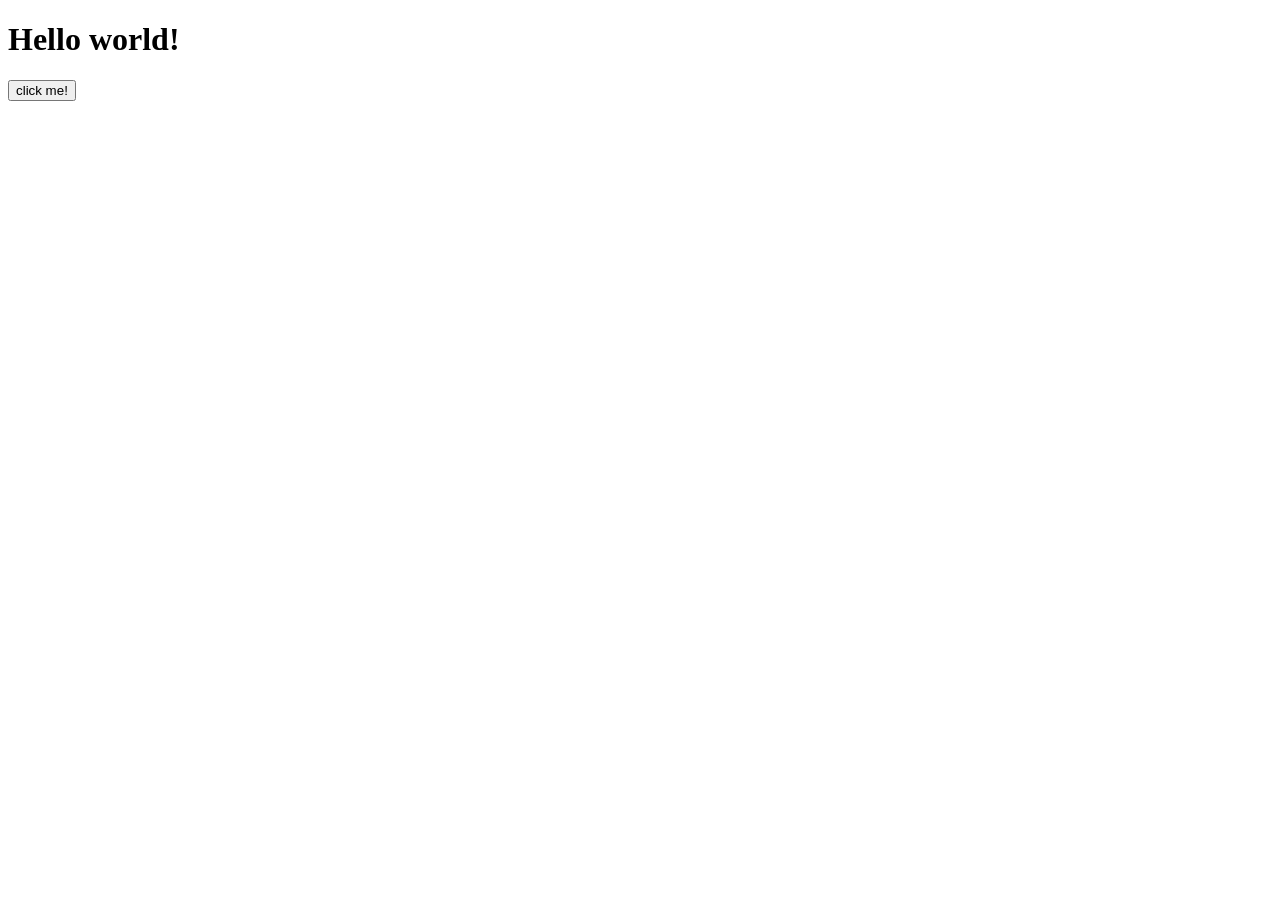
<file: HTML/experiment/experiment1/expeiment5/dom/index.html>
<!DOCTYPE html>
<html lang="en">
<head>
    <meta charset="UTF-8">
    <meta name="viewport" content="width=device-width, initial-scale=1.0">
    <title>Document</title>
</head>
<body>
    <h1 id="title">Hello world!</h1>
    <button id="btn">click me!</button>
    <script src="script.js"></script>
</body>
</html>
</file>
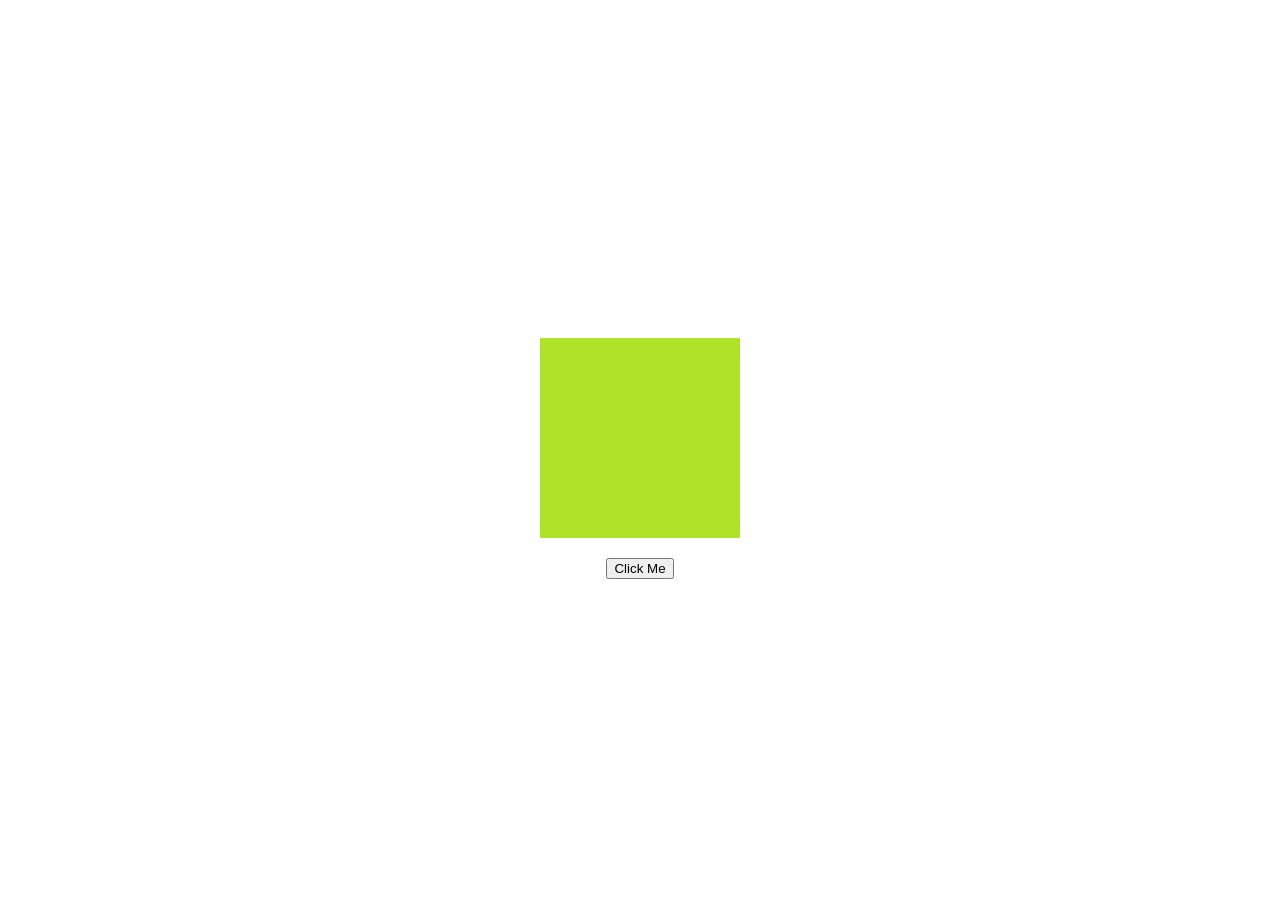
<file: HTML/class work/dabba.html>
<!DOCTYPE html>
<html lang="en">
<head>
    <meta charset="UTF-8">
    <meta name="viewport" content="width=device-width, initial-scale=1.0">
    <title>Toggle Box Size</title>
    <style>
        body {
            font-family: Arial, sans-serif;
            height: 100vh;
            display: flex;
            justify-content: center;
            align-items: center;
            flex-direction: column;
        }
        .small-box {
            width: 200px;
            height: 200px;
            background-color: rgb(175, 227, 42);
            margin-bottom: 20px;
            transition: all 2s ease;
        }
        .big-box {
            width: 400px;
            height: 400px;
            background-color: rgb(223, 9, 9);
            transition: all 3s ease;
            border-radius: 50%;
        }
    </style>
</head>
<body>
    <script>
        const body = document.querySelector('body');
        const box = document.createElement('div');
        const btn = document.createElement('button');

        btn.textContent = 'Click Me';
        body.appendChild(box);
        body.appendChild(btn);

        box.classList.add('small-box');

        btn.addEventListener('click', function() {
            box.classList.toggle('big-box');
            box.classList.toggle('small-box');
        });
    </script>
</body>
</html>
</file>
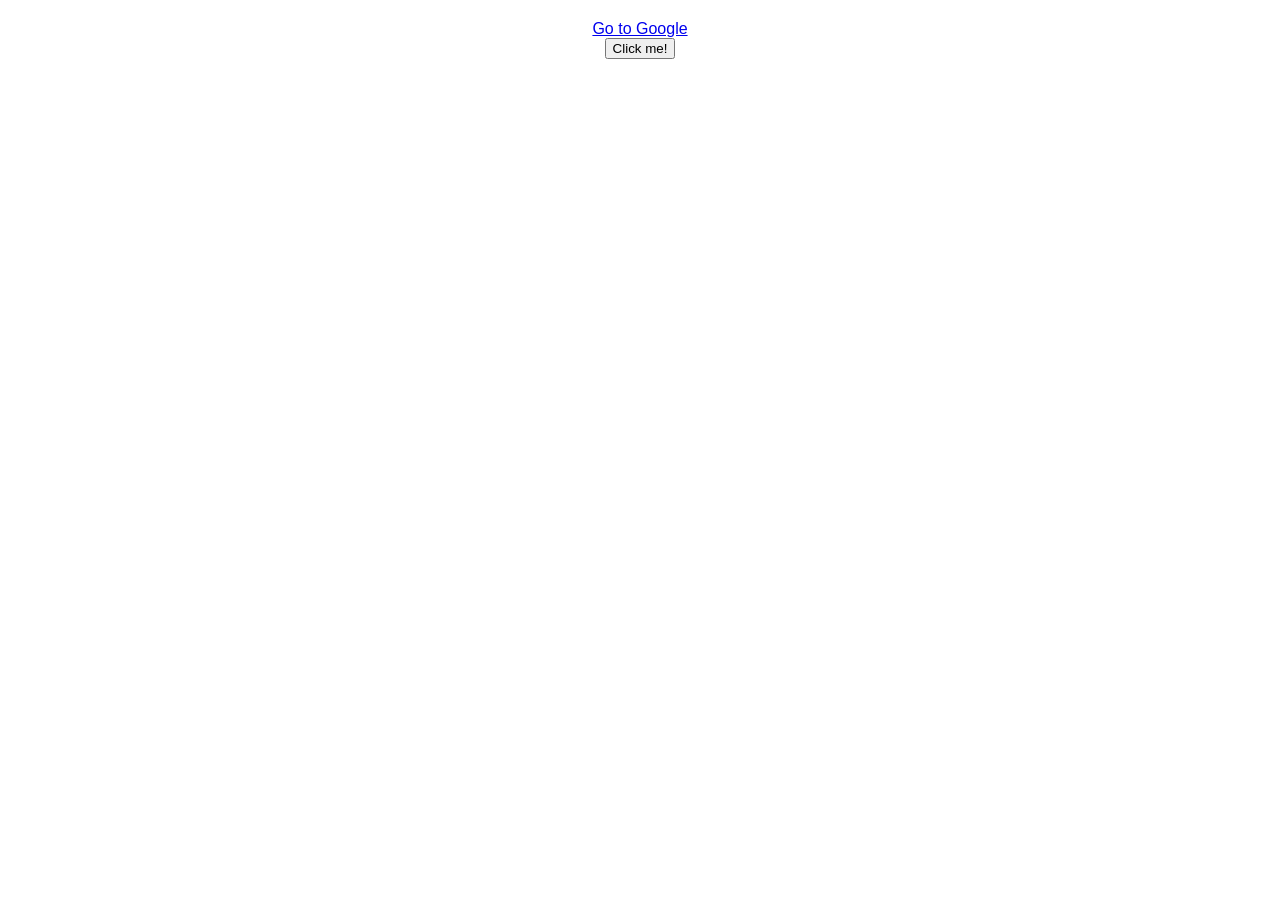
<file: HTML/class work/event.html>
<!DOCTYPE html>
<html lang="en">
<head>
    <meta charset="UTF-8">
    <meta name="viewport" content="width=device-width, initial-scale=1.0">
    <title>Document</title>
    <style>
        body {
            font-family: Arial, sans-serif;
            margin: 20px;
            justify-content: center ;
            align-items: center ;
            display: flex;
            flex-direction: column;
        }
        #name {
            padding: 10px;
            font-size: 16px;
        }
        #output {
            margin-top: 20px;
            font-size: 18px;
            color: #333;
        }
    </style>
</head>
<body>


    <!-- 10 -->
<!-- 
    <div id="outer" style="padding:40px;background:#f88;">
  Outer
  <div id="inner" style="padding:40px;background:#8f8;">Inner</div>
</div>

<script>
document.getElementById('outer').addEventListener('click', () => console.log('Outer bubble'));
document.getElementById('inner').addEventListener('click', () => console.log('Inner bubble'));
document.getElementById('outer').addEventListener('click', () => console.log('Outer capture'), true);
</script> -->
    



<!--  11 -->
    <a id="link" href="https://google.com">Go to Google</a>
<div id="parent">
  <button id="child">Click me!</button>
</div>

<script>
document.getElementById('link').addEventListener('click', e => {
  e.preventDefault();
  alert("No redirecting today!");
});

document.getElementById('parent').addEventListener('click', () => alert('Parent clicked!'));
document.getElementById('child').addEventListener('click', e => {
  <!-- e.stopPropagation(); -->
  alert('Child only!');
  
});
</script>







<!--    06 -->


    <!-- <input id="name" placeholder="Type your name" />
<p id="output"></p>

<script>
const input = document.getElementById('name');
const output = document.getElementById('output');

input.addEventListener('input', e => {
    console.log(e);
  output.textContent = `Hello, ${e.target.value || 'stranger'}!`;
});
</script> -->


    
</body>
</html>
</file>
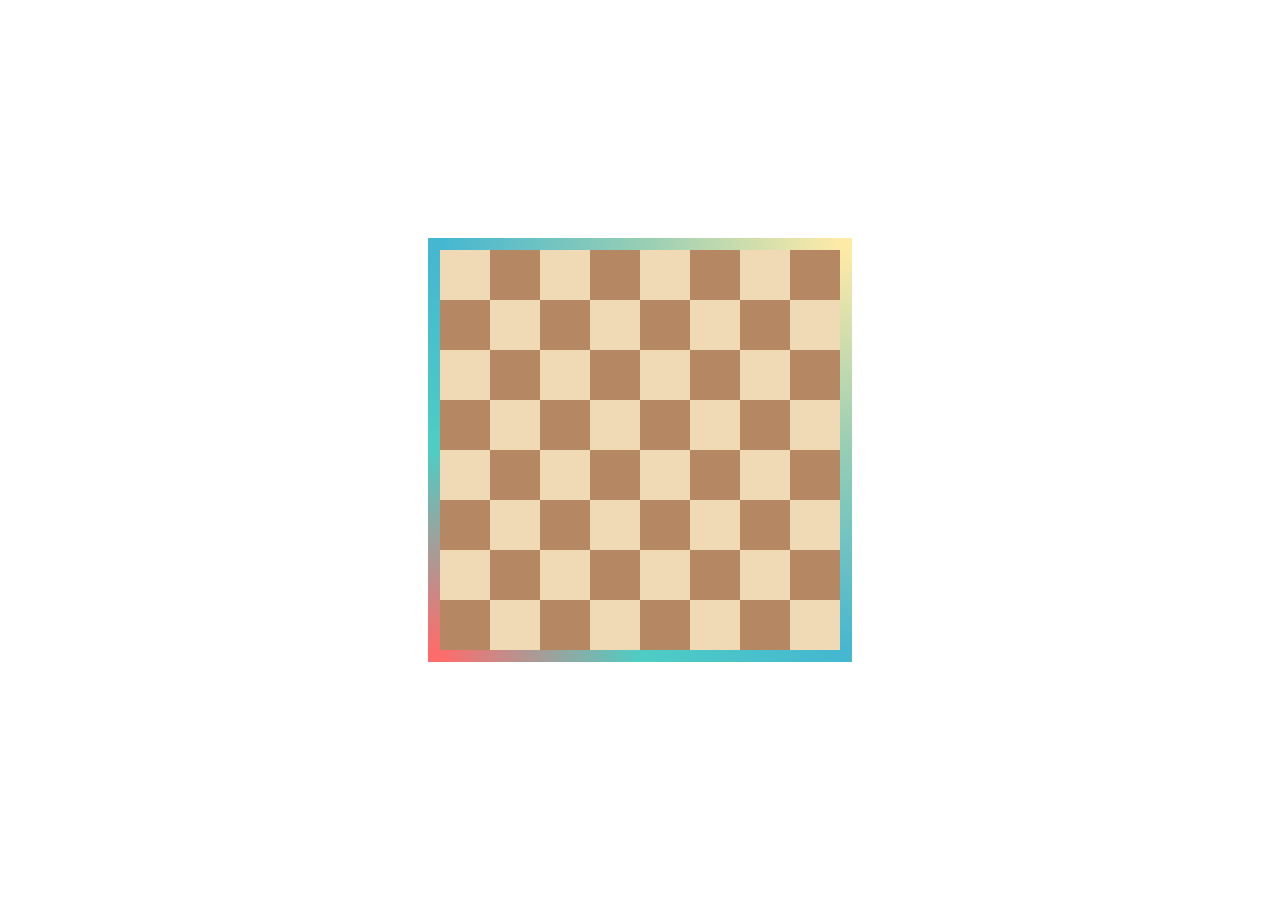
<file: HTML/dailyTasks/chessboard.html>
<!DOCTYPE html>
<html lang="en">
<head>
    <meta charset="UTF-8">
    <meta name="viewport" content="width=device-width, initial-scale=1.0">
    <link rel="stylesheet" href="chess.css">
    <title>Document</title>
</head>
<body>
    <div class="chessboard">
        <div class="square"></div>
        <div class="square dark"></div>
    </div>

    

    <script src="chess.js"></script>
</body>
</html>
</file>
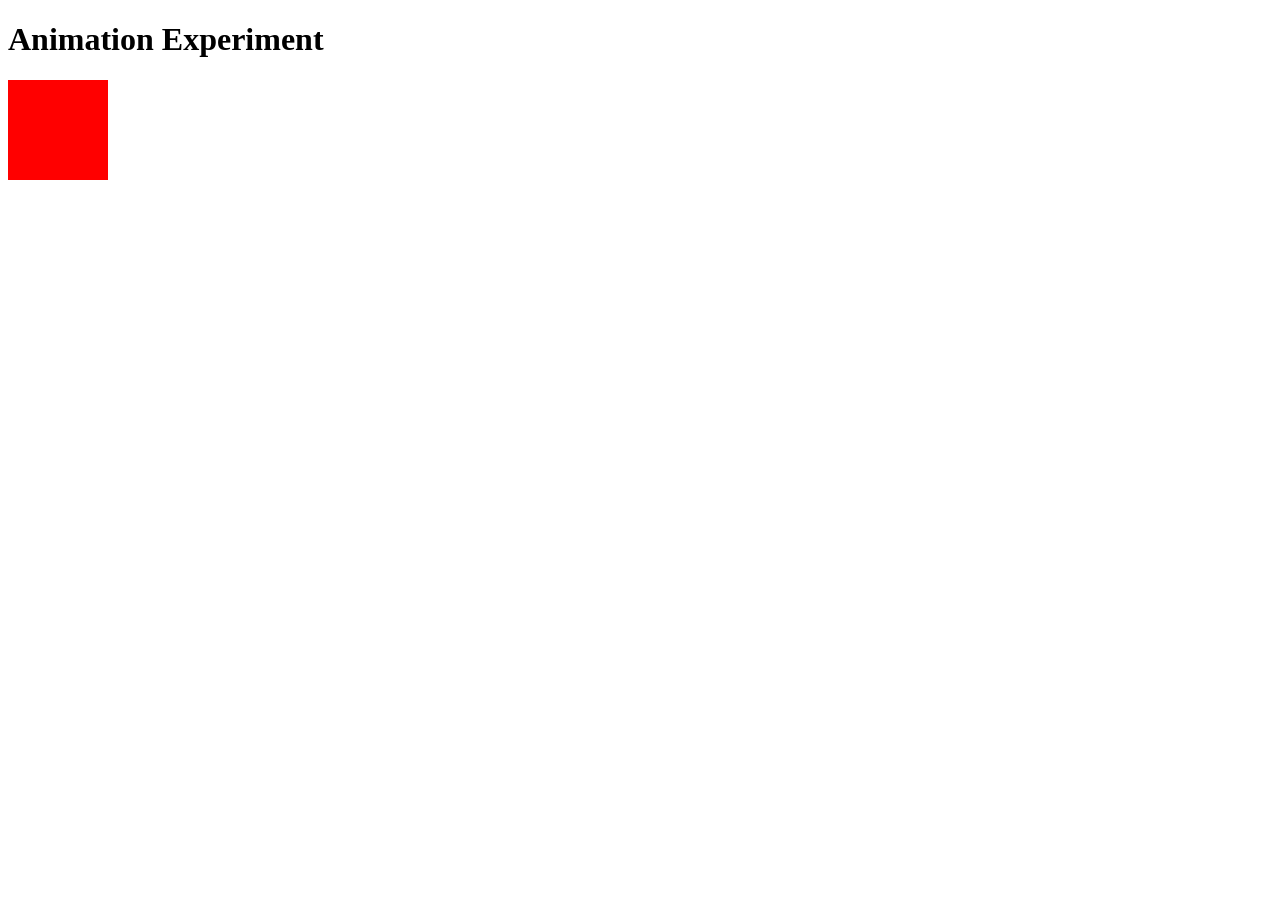
<file: HTML/experiment/animation.html>
<!DOCTYPE html>
<html lang="en">
<head>
    <meta charset="UTF-8">
    <meta name="viewport" content="width=device-width, initial-scale=1.0">
    <title>Document</title>
</head>
<body>
    <h1>Animation Experiment</h1>
    <div style="width: 100px; height: 100px; background-color: red; animation: move 2s infinite alternate;"></div>

    <style>
        @keyframes move {
            from { transform: translateX(0); }
            to { transform: translateX(200px); }
        }
    </style>
    
</body>
</html>
</file>
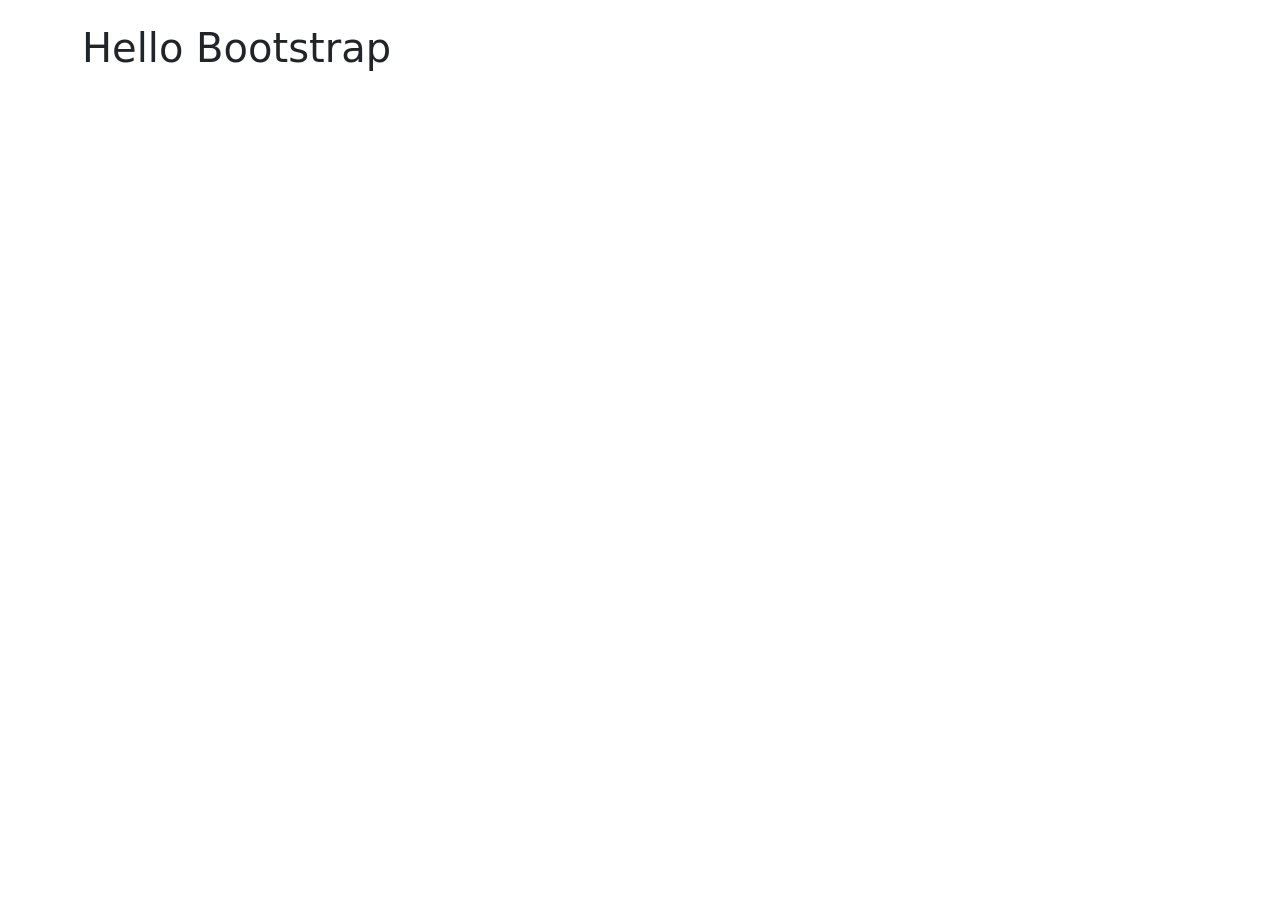
<file: HTML/experiment/bootstrap.html>
<!doctype html>
<html lang="en">
<head>
  <meta charset="utf-8" />
  <meta name="viewport" content="width=device-width, initial-scale=1" />
  <link href="https://cdn.jsdelivr.net/npm/bootstrap@5.3.0/dist/css/bootstrap.min.css" rel="stylesheet">
  <title>Bootstrap Starter</title>
</head>
<body>
  <div class="container">
    <h1 class="mt-4">Hello Bootstrap</h1>
  </div>
  <script src="https://cdn.jsdelivr.net/npm/bootstrap@5.3.0/dist/js/bootstrap.bundle.min.js"></script>
</body>
</html>
</file>
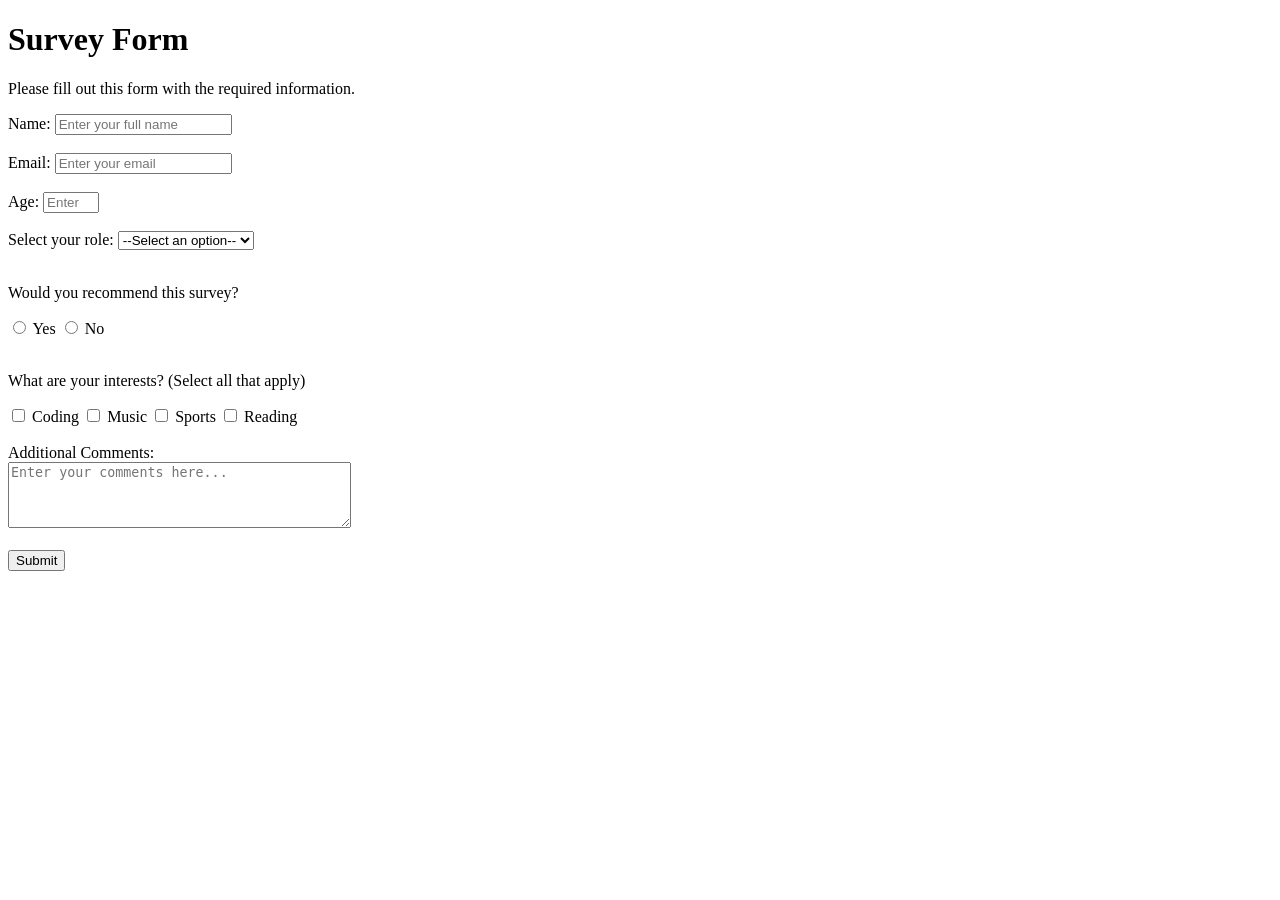
<file: HTML/experiment/surveyform.html>
<!DOCTYPE html>
<html lang="en">
<head>
  <meta charset="UTF-8">
  <title>Survey Form</title>
</head>
<body>
 
  <h1 id="title">Survey Form</h1>


  <p id="description">Please fill out this form with the required information.</p>

 
  <form id="survey-form">

    
    <label id="name-label" for="name">Name:</label>
    <input type="text" id="name" name="name" placeholder="Enter your full name" required><br><br>

    <label id="email-label" for="email">Email:</label>
    <input type="email" id="email" name="email" placeholder="Enter your email" required><br><br>

    <label id="number-label" for="number">Age:</label>
    <input type="number" id="number" name="age" min="10" max="100" placeholder="Enter your age"><br><br>

  
    <label for="dropdown">Select your role:</label>
    <select id="dropdown" name="role">
      <option value="">--Select an option--</option>
      <option value="student">Student</option>
      <option value="professional">Professional</option>
      <option value="other">Other</option>
    </select><br><br>

   
    <p>Would you recommend this survey?</p>
    <label><input type="radio" name="recommend" value="yes"> Yes</label>
    <label><input type="radio" name="recommend" value="no"> No</label><br><br>

    <p>What are your interests? (Select all that apply)</p>
    <label><input type="checkbox" name="interest" value="coding"> Coding</label>
    <label><input type="checkbox" name="interest" value="music"> Music</label>
    <label><input type="checkbox" name="interest" value="sports"> Sports</label>
    <label><input type="checkbox" name="interest" value="reading"> Reading</label><br><br>

   
    <label for="comments">Additional Comments:</label><br>
    <textarea id="comments" name="comments" rows="4" cols="40" placeholder="Enter your comments here..."></textarea><br><br>

   
    <button type="submit" id="submit">Submit</button>
  </form>
</body>
</html>
</file>
<file: HTML/dailyTasks/chess.css>
.chessboard {
    display: grid;
    grid-template-columns: repeat(8, 50px);
    grid-template-rows: repeat(8, 50px);
    position: absolute;
    top: 50%;
    left: 50%;
    transform: translate(-50%, -50%);
    border: 12px solid;
    border-image: linear-gradient(45deg, #ff6b6b, #4ecdc4, #45b7d1, #96ceb4, #ffeaa7) 1;
    animation: borderGlow 2s infinite alternate;
}

@keyframes borderGlow {
    0% {
        border-image: linear-gradient(45deg, #ff6b6b, #4ecdc4, #45b7d1, #96ceb4, #ffeaa7) 1;
    }
    100% {
        border-image: linear-gradient(45deg, #ffeaa7, #ff6b6b, #4ecdc4, #45b7d1, #96ceb4) 1;
    }
}

.square {
    width: 50px;
    height: 50px;
    background-color: #f0d9b5;
}

.square.dark {
    background-color: #b58863;
}
</file>
